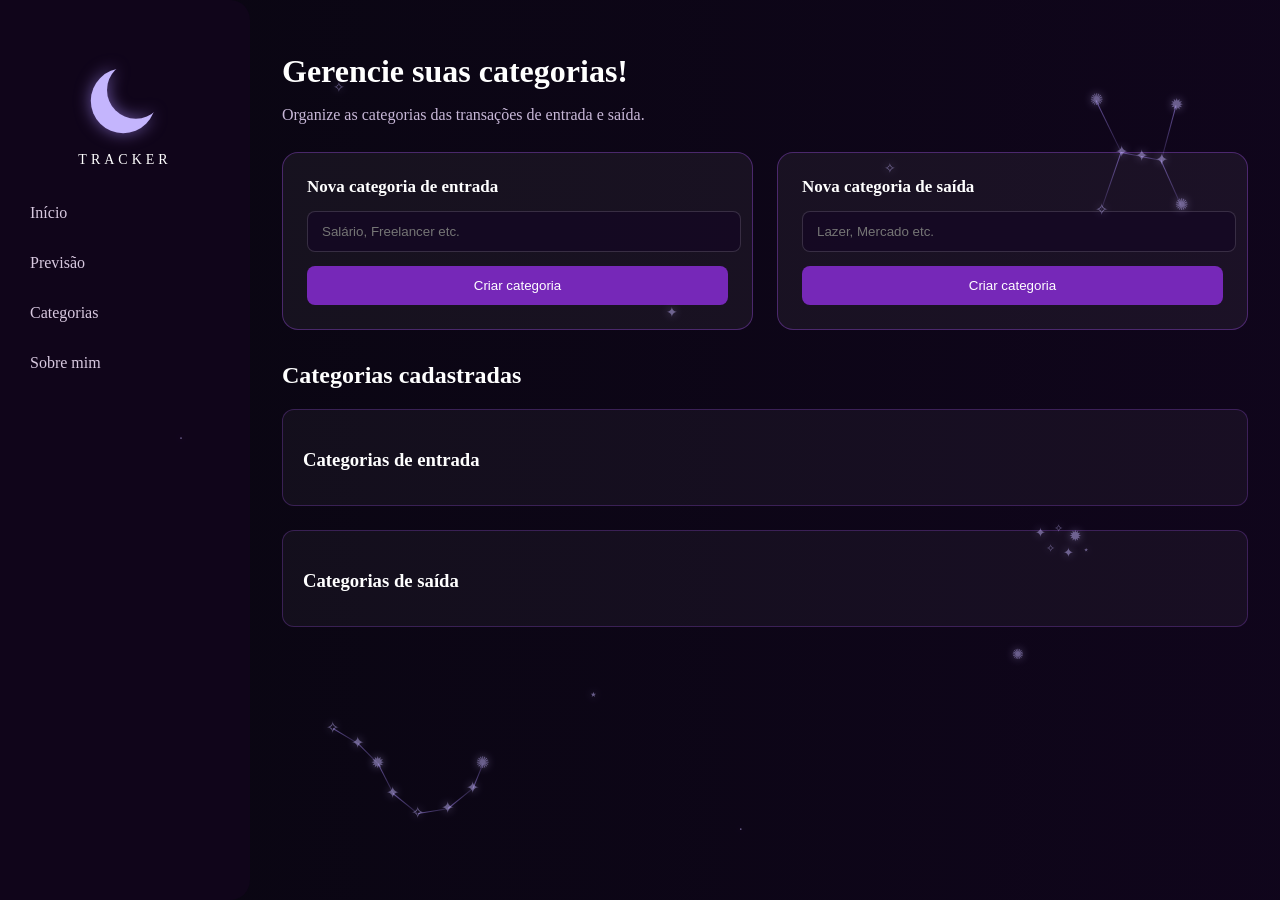
<file: frontend/categorias.html>
<!DOCTYPE html>
<html lang="pt-br">
<head>
    <meta charset="UTF-8">
    <meta name="viewport" content="width=device-width, initial-scale=1.0">
    <title>Categorias</title>
    <link rel="stylesheet" href="style.css">
    <link rel="icon" type="image/svg+xml" href="favicon.svg">
</head>
<body>

<div class="ceu-categorias" aria-hidden="true">

    <div class="cst cst-cat-1">
        <span class="ln" style="left:10px;top:10px;width:58px;transform:rotate(64deg)"></span>
        <span class="ln" style="left:90px;top:15px;width:57px;transform:rotate(105deg)"></span>
        <span class="ln" style="left:35px;top:62px;width:20px;transform:rotate(11deg)"></span>
        <span class="ln" style="left:55px;top:66px;width:20px;transform:rotate(11deg)"></span>
        <span class="ln" style="left:35px;top:62px;width:61px;transform:rotate(109deg)"></span>
        <span class="ln" style="left:75px;top:70px;width:49px;transform:rotate(66deg)"></span>
        <span class="st" style="left:10px;top:10px">✺</span>
        <span class="st" style="left:90px;top:15px;animation-delay:1s">✹</span>
        <span class="st" style="left:35px;top:62px;animation-delay:2s">✦</span>
        <span class="st" style="left:55px;top:66px;animation-delay:.6s">✦</span>
        <span class="st" style="left:75px;top:70px;animation-delay:1.8s">✦</span>
        <span class="st" style="left:15px;top:120px;animation-delay:3s">✧</span>
        <span class="st" style="left:95px;top:115px;animation-delay:2.4s">✺</span>
    </div>

    <div class="cst cst-cat-2">
        <span class="ln" style="left:0;top:10px;width:29px;transform:rotate(31deg)"></span>
        <span class="ln" style="left:25px;top:25px;width:28px;transform:rotate(45deg)"></span>
        <span class="ln" style="left:45px;top:45px;width:34px;transform:rotate(63deg)"></span>
        <span class="ln" style="left:60px;top:75px;width:32px;transform:rotate(39deg)"></span>
        <span class="ln" style="left:85px;top:95px;width:30px;transform:rotate(-9deg)"></span>
        <span class="ln" style="left:115px;top:90px;width:32px;transform:rotate(-39deg)"></span>
        <span class="ln" style="left:140px;top:70px;width:27px;transform:rotate(-68deg)"></span>
        <span class="st" style="left:0;top:10px">✧</span>
        <span class="st" style="left:25px;top:25px;animation-delay:.8s">✦</span>
        <span class="st" style="left:45px;top:45px;animation-delay:1.6s">✹</span>
        <span class="st" style="left:60px;top:75px;animation-delay:2.4s">✦</span>
        <span class="st" style="left:85px;top:95px;animation-delay:3.2s">✧</span>
        <span class="st" style="left:115px;top:90px;animation-delay:1s">✦</span>
        <span class="st" style="left:140px;top:70px;animation-delay:2s">✦</span>
        <span class="st" style="left:150px;top:45px;animation-delay:3.6s">✺</span>
    </div>

    <div class="cst cst-cat-3">
        <span class="st" style="left:10px;top:10px;font-size:13px">✦</span>
        <span class="st" style="left:28px;top:6px;animation-delay:.7s;font-size:11px">✧</span>
        <span class="st" style="left:45px;top:14px;animation-delay:1.4s;font-size:15px">✹</span>
        <span class="st" style="left:20px;top:26px;animation-delay:2.1s;font-size:11px">✧</span>
        <span class="st" style="left:38px;top:30px;animation-delay:2.8s;font-size:13px">✦</span>
        <span class="st" style="left:55px;top:28px;animation-delay:3.5s;font-size:10px">⋆</span>
    </div>

    <span class="st solta" style="top:9%;left:26%">✧</span>
    <span class="st solta" style="top:34%;left:52%;animation-delay:1.5s">✦</span>
    <span class="st solta" style="top:48%;left:14%;animation-delay:2.5s">·</span>
    <span class="st solta" style="top:72%;right:20%;animation-delay:.5s">✺</span>
    <span class="st solta" style="bottom:22%;left:46%;animation-delay:3.5s">⋆</span>
    <span class="st solta" style="top:18%;right:30%;animation-delay:4.5s">✧</span>
    <span class="st solta" style="bottom:7%;right:42%;animation-delay:2s">·</span>
</div>

    <div class="layout"> 
        <aside class="sidebar"> 
        <div class="logo">
            <svg class="lua" viewBox="0 0 100 100" role="img" aria-label="Tracker">
                <defs>
                    <mask id="recorte-lua">
                        <rect width="100" height="100" fill="white"/>
                        <circle cx="62" cy="40" r="32" fill="black"/>
                    </mask>
                </defs>
                <circle cx="48" cy="52" r="36" fill="currentColor" mask="url(#recorte-lua)"/>
            </svg>
            <span class="logo-nome">Tracker</span>
        </div>
                
            <nav>
                <a href="index.html">Início</a>
                <a href="previsao.html">Previsão</a>
                <a href="categorias.html">Categorias</a>
                <a href="sobre.html">Sobre mim</a>
            </nav>
        </aside>

        <main class="conteudo-categorias">
                <h1>Gerencie suas categorias!</h1>
                <p>Organize as categorias das transações de entrada e saída.</p>

                <div class="categoria-card">

                    <div class="categoria-entrada">
                        <label for="desc-catentrada">
                            Nova categoria de entrada
                        </label>

                        <input type="text" id="desc-catentrada" placeholder="Salário, Freelancer etc.">

                        <button id="btn-catentrada">
                            Criar categoria
                        </button>
                    </div>

                    <div class="categoria-saida">
                        <label for="desc-catsaida">
                            Nova categoria de saída
                        </label>

                        <input type="text" id="desc-catsaida" placeholder="Lazer, Mercado etc.">

                        <button id="btn-catsaida">
                            Criar categoria
                        </button>
                    </div>

                </div>

                <section class="categorias-lista">
                    <h2>Categorias cadastradas</h2>

                    <div id="lista-entradas">
                        <h3>Categorias de entrada</h3>
                    </div>

                    <div id="lista-saidas">
                        <h3>Categorias de saída</h3>
                    </div>
                </section>
        </main>
    </div>
    <script src="categorias.js"></script>
</body>
</html>
</file>
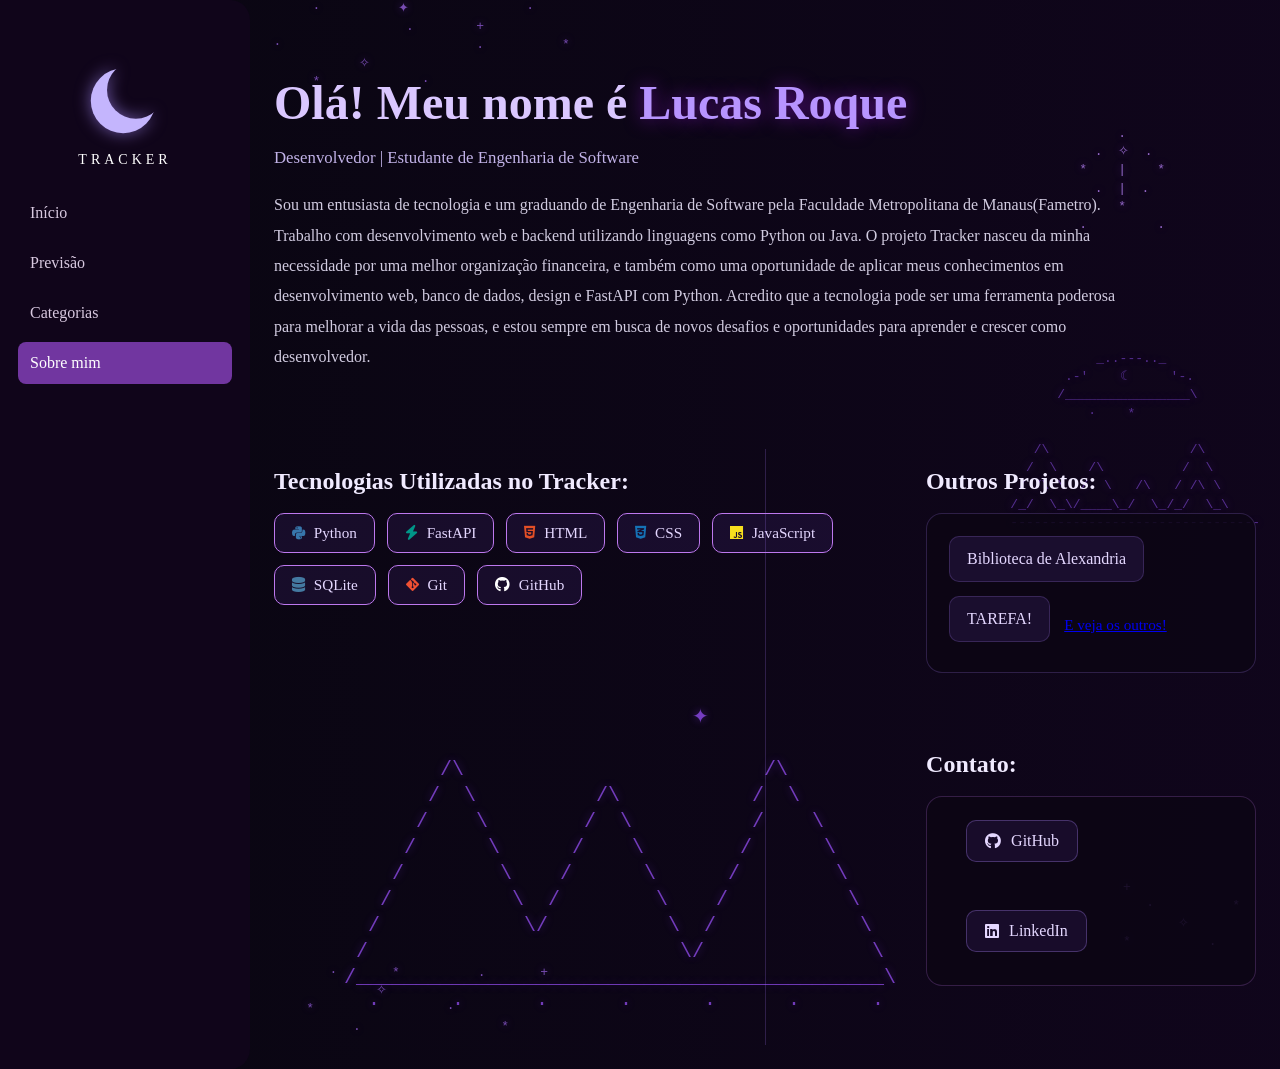
<file: frontend/sobre.html>
<!DOCTYPE html>
<html lang="pt-br">
<head>
    <meta charset="UTF-8">
    <meta name="viewport" content="width=device-width, initial-scale=1.0">
    <title>Sobre Mim</title>
    <link rel="stylesheet" href="style.css">
    <link rel="stylesheet" href="https://cdnjs.cloudflare.com/ajax/libs/font-awesome/6.7.2/css/all.min.css">
    <link rel="icon" type="image/svg+xml" href="favicon.svg">
</head>
<body>

    <div class = "layout"> 
        <aside class="sidebar"> 
        <div class="logo">
            <svg class="lua" viewBox="0 0 100 100" role="img" aria-label="Tracker">
                <defs>
                    <mask id="recorte-lua">
                        <rect width="100" height="100" fill="white"/>
                        <circle cx="62" cy="40" r="32" fill="black"/>
                    </mask>
                </defs>
                <circle cx="48" cy="52" r="36" fill="currentColor" mask="url(#recorte-lua)"/>
            </svg>
            <span class="logo-nome">Tracker</span>
        </div>
                
            <nav>
                <a href="index.html"  >Início</a>
                <a href="previsao.html">Previsão</a>
                <a href="categorias.html">Categorias</a>
                <a href="sobre.html"class="active">Sobre mim</a>
            </nav>
        </aside>

        <main class="main-content">


<div class="ceu-espacial" aria-hidden="true">

    <pre class="decoracao-espacial estrelas-superior">
        ·          ✦               ·
                    .        +
   ·                         .          *
              ✧
        *             ·
    </pre>

    <pre class="decoracao-espacial estrela-grande">
             .
          .  ✧  .
        *    |    *
          .  |  .
             *
        .         .
    </pre>

    <pre class="decoracao-espacial lua-montanha">
                  _..---.._
              .-'    ☾     '-.
             /________________\
                 ·    *

          /\                  /\
         /  \    /\          /  \
        / /\ \  /  \   /\   / /\ \
       /_/  \_\/____\_/  \_/_/  \_\
       --------------------------------
    </pre>

    <pre class="decoracao-espacial estrelas-inferior">
       ·       *          .       +
             ✧
    *                 ·
          .                  *
    </pre>

    <pre class="decoracao-espacial estrela-direita">
       +
          ·          *
              ✧
       *          .
    </pre>

</div>


                <section class="intro">
                    <h1>Olá! Meu nome é <span>Lucas Roque</span></h1>
                    <h3>Desenvolvedor | Estudante de Engenharia de Software</h3>
                    <p>Sou um entusiasta de tecnologia e um graduando de Engenharia de Software pela Faculdade Metropolitana de Manaus(Fametro). Trabalho com desenvolvimento web e backend utilizando linguagens como Python ou Java.
                        O projeto Tracker nasceu da minha necessidade por uma melhor organização financeira, e também como uma oportunidade de aplicar meus conhecimentos em desenvolvimento web, banco de dados, design e FastAPI com Python. Acredito que a tecnologia pode ser uma ferramenta poderosa para melhorar a vida das pessoas, e estou sempre em busca de novos desafios e oportunidades para aprender e crescer como desenvolvedor.
                    </p>
                </section>
                
                <div class="sobre-grid">
                        <section class="tecnologias">
                                <h2>Tecnologias Utilizadas no Tracker:</h2>
                                <ul>
                                    <li><i class="fa-brands fa-python" aria-hidden="true"></i> Python</li>
                                    <li><i class="fa-solid fa-bolt" aria-hidden="true"></i> FastAPI</li>
                                    <li><i class="fa-brands fa-html5" aria-hidden="true"></i> HTML</li>
                                    <li><i class="fa-brands fa-css3-alt" aria-hidden="true"></i> CSS</li>
                                    <li><i class="fa-brands fa-js" aria-hidden="true"></i> JavaScript</li>
                                    <li><i class="fa-solid fa-database" aria-hidden="true"></i> SQLite</li>
                                    <li><i class="fa-brands fa-git-alt" aria-hidden="true"></i> Git</li>
                                    <li><i class="fa-brands fa-github" aria-hidden="true"></i> GitHub</li>
                                </ul>

                                    <div class="montanhas-ascii" aria-hidden="true">
<pre>
                                  ✦

             /\                         /\
            /  \          /\           /  \
           /    \        /  \          /    \
          /      \      /    \        /      \
         /        \    /      \      /        \
        /          \  /        \    /          \
       /            \/          \  /            \
      /                          \/              \
     /____________________________________________\
       ·      ·      ·      ·      ·      ·      ·
</pre>
        </div>
    </section>

                        <div class="coluna-direita">
                            <section class="Outros-projetos">
                                <h2>Outros Projetos:</h2>
                                <div class="card-projetos">
                                    <ul>
                                        <li><a href="https://github.com/lucasz-gabriel/Biblioteca-de-Alexandria-do-Manfrine" target="_blank" rel="noopener noreferrer">Biblioteca de Alexandria</a></li>
                                        <li><a href="https://github.com/lucasz-gabriel/Lista-de-tarefas-html-css-js-fastAPI" target="_blank" rel="noopener noreferrer">TAREFA!</a></li>
                                        <h3>
                                            <a href="https://github.com/lucasz-gabriel"
                                            target="_blank"
                                            rel="noopener noreferrer">
                                                E veja os outros!
                                            </a>
                                        </h3>
                                    </ul>
                                </div>
                            </section>
                        

                            <section class="contato">
                                <h2>Contato:</h2>
                                <div class="card-contato">
                                    <ul>
                                        <li>
                                            <p>
                                                <a href="https://github.com/lucasz-gabriel" 
                                                    target="_blank" 
                                                    rel="noopener noreferrer">
                                                    <i class="fa-brands fa-github" aria-hidden="true"></i>GitHub
                                                </a>
                                            </p>
                                        </li>

                                        <li>
                                            <p>
                                                <a href="https://www.linkedin.com/in/lucas-roque-8791b53aa/" 
                                                    target="_blank" 
                                                    rel="noopener noreferrer">
                                                    <i class="fa-brands fa-linkedin" aria-hidden="true"></i>LinkedIn
                                                </a>
                                            </p>
                                        </li>
                                    </ul>
                                </div>
                            </section>
                        </div>
                </div>

        </main>
    </div>
</body>
</html>
</file>
<file: frontend/style.css>
/* ==========================
   Página Inicial
========================== */

body {
    background: linear-gradient(270deg,   #090611,
        #210735,
        #12051f,
        #090611);
    background-size: 400% 400%;
    animation: gradienteAnimado 15s ease infinite;
    margin:0;
}

@keyframes gradienteAnimado {
    0% { background-position: 0% 50%; }
    50% { background-position: 100% 50%; }
    100% { background-position: 0% 50%; }
}
.cards{
    display: grid;
    grid-template-columns: repeat(4, minmax(0, 1fr));
    gap: 16px;
    padding: 0 0 24px;
}

.card{
   background-color: rgba(12, 7, 20, 0.85);
    border-radius: 16px;
    padding: 24px;
    box-shadow: 0 4px 20px rgba(0, 0, 0, 0.3);
    border: 1px solid rgba(167, 123, 255, 0.22);
    font-family: -apple-system, BlinkMacSystemFont, "Segoe UI", Roboto, Helvetica, Arial, sans-serif;
}

.saldo-header{
    display:flex;
    justify-content: space-between;
    align-items: center;
    margin-bottom: 12px;
}
.saldo-title{
    font-family:Georgia, 'Times New Roman', Times, serif;
    font-size: large;
    color: #dac7ff;
}
.saldo-value{
    font-size:30px;
    justify-content: space-between;
    align-items:center;
    color:rgb(158, 162, 167)
}

.entrada-value{
    font-size:30px;
    justify-content: space-between;
    align-items:center;
    color:rgb(10, 255, 10)
}

.saida-value{
    font-size:30px;
    justify-content: space-between;
    align-items:center;
    color:rgb(231, 13, 13)
}

.entrada-header{
    display:flex;
    justify-content: space-between;
    align-items: center;
    margin-bottom: 12px;
}
.entrada-title{
  font-family:Georgia, 'Times New Roman', Times, serif;
  font-size: 20px;
  color: #dac7ff;
}

/* ==========================
   Entrada de dados
========================== */

.entrada-body{
    display:grid;
    grid-template-columns: repeat(3, minmax(0, 1fr));
    gap:10px 15px;
    color:#ffffff;
    justify-content: space-between;
    align-items:center;
    font-family:Georgia, 'Times New Roman', Times, serif;
    font-size:20px;

    #btn-entrada{
    grid-column:1/-1;
    width: 100%;
    background-color: #462050;
    color: #eee5ff;
    border: 1px solid #7136a0;
    border-radius: 8px;
    padding: 10px;
    cursor: pointer;
    margin-top:20px;
    transition: background-color 0.2s ease,
                border-color 0.2s ease,
                box-shadow 0.2s ease;
    }
    #btn-entrada:hover{
        background-color: #7136a0;
        border-color: #b794ff;
        box-shadow: 0 0 14px rgba(167, 123, 255, 0.25);
    }

    #descricao-entrada,
    #categoria-entrada,
    #valor-entrada{
        grid-row:2;
        width: 100%;
        min-width: 0;
        box-sizing: border-box;
        background-color:#050505;
        color:#928f8f;
        border-radius: 8px;
        border-color: #0f0f0f;      
    }    
}   
    #valor-entrada {
    -moz-appearance: textfield;
        &::-webkit-outer-spin-button,
        &::-webkit-inner-spin-button {
        -webkit-appearance: none;
        margin: 0;
        }
    }

/* ==========================
   Saída de dados
========================== */

.saida-header{
    display:flex;
    justify-content: space-between;
    align-items: center;
    margin-bottom:  12px;
}

.saida-title{
  font-family:Georgia, 'Times New Roman', Times, serif;
  font-size: 20px;
  color: #dac7ff;
}

.saida-body{ 
    display:grid;
    grid-template-columns: repeat(3, minmax(0, 1fr));
    gap:10px 15px;
    color:#ffffff;
    justify-content: space-between;
    align-items:center;
    font-family:Georgia, 'Times New Roman', Times, serif;
    font-size:20px;

    #btn-saida{
    grid-column:1/-1;
    width: 100%;
    background-color: #462050;
    color: #eee5ff;
    border: 1px solid #7136a0;
    border-radius: 8px;
    padding: 10px;
    cursor: pointer;
    margin-top:20px;
    transition: background-color 0.2s ease,
                border-color 0.2s ease,
                box-shadow 0.2s ease;
    }

    #valor-saida {
    -moz-appearance: textfield;
        &::-webkit-outer-spin-button,
        &::-webkit-inner-spin-button {
        -webkit-appearance: none;
        margin: 0;
        }
    }
    #btn-saida:hover{
        background-color: #7136a0;
        border-color: #b794ff;
        box-shadow: 0 0 14px rgba(167, 123, 255, 0.25);
    }
    
    #descricao-saida,
    #categoria-saida,
    #valor-saida{
        grid-row:2;
        width: 100%;
        min-width: 0;
        box-sizing: border-box;
        background-color:#050505;
        color:#928f8f;
        border-radius: 8px;
        border-color: #0f0f0f;       
    }  
}

/* ==========================
    Previsão e lista de transações
========================== */

.previsao-header{
    display:flex;
    justify-content: space-between;
    align-items: center;
    margin-bottom: 12px;
}

.previsao-title{
  font-family:Georgia, 'Times New Roman', Times, serif;
  font-size: extra-large;
  color: #dac7ff;
}

.previsao-body{
    font-size:20px;
    justify-content: space-between;
    align-items:center;
    color: #9c9c9c;
}

.transacoes {
    margin: 0 auto;
    padding: 0;
    color: #ffffff;

    h3 {
        font-family: Georgia, 'Times New Roman', Times, serif;
        margin-bottom: 12px;
    }
}

#lista-transacoes {
    list-style: none;
    margin: 0;
    padding: 0;
    background-color: rgba(56, 9, 87, 0.945);
    border-radius: 16px;
    border: 1px solid #0f0f0f;

    li {
        padding: 12px 20px;
        border-bottom: 1px solid rgba(255, 255, 255, 0.1);
        font-size: 16px;

        &:last-child {
            border-bottom: none;
        }

        &.entrada {
            color: #3f945e;
        }

        &.saida {
            color: #f87171;
        }
    }
}

/* ==========================
   Assinaturas
========================== */

.secao-grafico-assinaturas {
    display: flex;
    gap: 24px;
    align-items: flex-start;
    padding: 0 0 24px;
    justify-content: space-between;
    min-width: 0;
}

.grafico-card {
    position: relative;
    isolation: isolate;
    flex: 1 1 280px;
    min-width: 0;
    box-sizing: border-box;
    color: #ffffff;
    padding: 24px;
    margin-left: 250px;
    overflow: visible;
}

.grafico-card canvas {
    position:relative;
    z-index:1;
    display: block;
    width: 280px;
    height: 280px;
}

.assinaturas-title{
    font-size:20px;
}

.assinaturas-card {
    flex: 1 1 280px;
    min-width: 0;
    color: #dac7ff;
    padding: 20px;
}

#lista-assinaturas {
    list-style: none;
    margin: 0 0 16px 0;
    padding: 0;
}

#lista-assinaturas li {
    display: flex;
    justify-content: space-between;
    padding: 8px 0;
    border-bottom: 1px solid rgba(255, 255, 255, 0.1);
    font-size: 14px;
}

.nova-assinatura {
    display: flex;
    flex-direction: column;
    gap: 16px;
    padding: 24px;
}

#nome-assinatura,
#valor-assinatura,
#dia-assinatura,
#categoria-assinatura{
    background-color: #050505;
    color: #928f8f !important;
    border-radius: 8px;
    border-color: #0f0f0f;
    padding: 8px 16px;
}

#categoria-assinatura option {
    background-color: #050505;
    color: #928f8f;
}

#valor-assinatura,
#dia-assinatura {
       -moz-appearance: textfield;
        &::-webkit-outer-spin-button,
        &::-webkit-inner-spin-button {
        -webkit-appearance: none;
        margin: 0;
        }
    }

#categoria-assinatura{
    color:#050505;
}

.lancamentos {
    display: grid;
    grid-template-columns: repeat(auto-fit, minmax(280px, 1fr));
    gap: 16px;
    padding: 0 0 24px;
}

#btn-assinatura{
    width: 100%;
    background-color: #462050;
    color: #eee5ff;
    border: 1px solid #7136a0;
    border-radius: 8px;
    padding: 10px;
    cursor: pointer;
    transition: background-color 0.2s ease,
                border-color 0.2s ease,
                box-shadow 0.2s ease;
}

#btn-assinatura:hover {
    background-color: #7136a0;
    border-color: #b794ff;
    box-shadow: 0 0 14px rgba(167, 123, 255, 0.25);
}

.btn-deletar {
    background: none;
    border: none;
    color: rgba(255, 255, 255, 0.5);
    cursor: pointer;
    font-size: 18px;
    padding: 0 8px;
}

.btn-deletar:hover {
    color: #dc2626;
}

#lista-transacoes li {
    display: flex;
    justify-content: space-between;
    align-items: center;
}

.layout{
    display: flex;
    min-height: 100vh;
}


.listas-inferiores {
    display: grid;
    grid-template-columns: minmax(0, 1fr) 1px minmax(0, 1fr);
    gap: 24px;
    align-items: start;
    width: 100%;
    margin-top: 24px;
}

.listas-inferiores .transacoes,
.listas-inferiores .assinaturas-lista {
    font-size:20px;
    text-align:center;
    color:#ffffff;
    min-width: 0;
}

.card-assinaturas{
    font-size:15px;
    color:#ffffff;
}

#lista-cobrancas li {
    font-size:20px;
    display: flex;
    align-items: center;
    justify-content: flex-start;
    gap: 8px;
    margin:10px;
}

.btn-pagar {
    background: #6b21a8;
    color: #ffffff;
    border: 1px solid #a855f7;
    border-radius: 6px;
    padding: 6px 12px;
    cursor: pointer;
    transition: background 0.25s ease, box-shadow 0.25s ease,
                transform 0.25s ease;
}

.btn-pagar:hover {
    background: #9333ea;
    box-shadow: 0 0 10px rgba(168, 85, 247, 0.45);
    transform: translateY(-1px);
}

.btn-pagar:active {
    transform: translateY(0);
}


.divisoria-listas {
    width: 1px;
    align-self: stretch;
    background: rgba(168, 85, 247, 0.35);
}

.listas-inferiores h3 {
    margin-top: 0;
    margin-bottom: 16px;
}

.listas-inferiores ul {
    padding-left: 0;
    margin-top: 0;
}


@media (max-width: 768px) {
    .listas-inferiores {
        grid-template-columns: 1fr;
        gap: 20px;
    }

    .divisoria-listas {
        width: 100%;
        height: 1px;
    }
}

/* ==========================
   Sidebar
========================== */

.sidebar {
    width: 250px;
    min-height: 100vh;
    
    flex-shrink:0;
    box-sizing:border-box;
    border-radius: 0px 20px 20px 0px;

    background-color: #10051a;
    color: #ffffff;
    padding:30px 18px;
}

.main-content {
    position:relative;
    isolation:isolate;
    flex: 1;
    min-width:0;
    padding: 24px;
    box-sizing:border-box;
}

.sidebar nav {
    display: flex;
    flex-direction: column;
    gap: 8px;
}

.sidebar nav a {
    display: block;
    padding: 12px;
    border-radius: 8px;
    color: #d8c9e0;
    text-decoration: none;
    transition: background-color 0.2s ease;
}

.sidebar nav a:hover {
    background-color: #452052;
    color: #ffffff;
}

.sidebar nav a.active {
    background-color: #7136a0;
    color: #ffffff;
}

/* ==========================
   Logo
========================== */

.logo {
    display: flex;
    flex-direction: column;
    align-items: center;
    gap: 8px;
    padding: 24px 0;
}

.lua {
    width: 90px;
    height: 90px;
    color: #c4b5fd;
    filter: drop-shadow(0 0 8px rgba(167, 139, 250, 0.6));
    cursor: pointer;
    transition: transform 0.4s ease, filter 0.4s ease;
}

.lua:hover {
    transform: rotate(-15deg) scale(1.1);
    filter: drop-shadow(0 0 18px rgba(196, 181, 253, 0.95));
}

.logo-nome {
    font-family: Georgia, 'Times New Roman', Times, serif;
    font-size: 14px;
    letter-spacing: 4px;
    text-transform: uppercase;
    color: #ffffff;
}


/* ==========================
   Constelação das páginas
========================== */ 

.ceu-inicio 
.ceu-categorias
{
    position: fixed;
    inset: 0;
    overflow: hidden;
    pointer-events: none;
    z-index: 0;
}

.cst {
    position: absolute;
}

.cst-1 { top: 5%;     right: 6%; width: 150px; height: 80px; }
.cst-2 { top: 48%;    right: 3%; width: 110px; height: 95px; }
.cst-3 { bottom: 6%;  left: 20%; width: 140px; height: 95px; }

.cst-cat-1 { top: 10%;    right: 5%;  width: 130px; height: 130px; }
.cst-cat-2 { bottom: 8%;  left: 26%;  width: 170px; height: 110px; }
.cst-cat-3 { top: 58%;    right: 14%; width: 70px;  height: 45px; }

.st {
    position: absolute;
    transform: translate(-50%, -50%);
    font-size: 16px;
    line-height: 1;
    color: #c4b5fd;
    text-shadow: 0 0 8px rgba(196, 181, 253, 0.8);
    opacity: 0.5;
    user-select: none;
    animation: cintilar 4s ease-in-out infinite;
}

.st.solta {
    transform: none;
    font-size: 14px;
}

.ln {
    position: absolute;
    height: 1px;
    transform-origin: 0 50%;
    background: linear-gradient(90deg, rgba(167, 139, 250, 0.55), rgba(167, 139, 250, 0.15));
}

@keyframes cintilar {
    0%, 100% { opacity: 0.25; }
    50%      { opacity: 0.9; }
}

.main-content
.conteudo-categorias {
    position: relative;
    z-index: 1;
}
.grafico-card canvas {
    position: relative;
    overflow:visible;
    z-index: 1;
}

/* ==========================
   PÁGINA SOBRE MIM
========================== */

.main-content>h1{
    font-size:2rem;
    margin-bottom: 28px;
}

.intro{
    margin-bottom:35px;
    padding:10px 0 25px;
    max-width: 950px;
}

.intro h1{
    color:#dac7ff;
    font-size: clamp(2rem,4vw,3rem);
    margin-bottom:12px;
    line-height:1.2;
}

.intro h1 span{
    color:#b794ff;
    text-shadow:0 0 18px #5e108b;
}

.intro h3{
    color:#c2b3e8;
    font-size:1.05rem;
    font-weight: 500;
    margin-bottom:22px;
}

.intro p{
    color:#d1cbe0;
    font-size:1rem;
    line-height:1.9;
    max-width:850px;
}

.tecnologias,
.Outros-projetos,
.contato{
    margin-bottom:28px;
}

.tecnologias h2,
.Outros-projetos h2,
.contato h2{
    font-size:1.35;
    margin-bottom:18px;
    color:#f0eaff;
}

.tecnologias ul{
    display: flex;
    flex-wrap:wrap;
    gap:12px;
    padding:0;
    margin:0;
    life-style:none;
}

.tecnologias li{
    padding:10px 17px;
    border:1px solid #bd78ee;
    border-radius:10px;
    background:rgba(111, 66, 193, 0.13);
    color:#e4d7ff;
    list-style:none;
    font-size:0.95rem;
    transition:0.25s ease;
}

.tecnologias li i {
    margin-right: 5px;
    font-size: 15px;
}

/* Cores individuais dos ícones das tecnologias */
.tecnologias li:nth-child(1) i {
    color: #3776AB; /* Python */
}

.tecnologias li:nth-child(2) i {
    color: #009688; /* FastAPI */
}

.tecnologias li:nth-child(3) i {
    color: #E34F26; /* HTML */
}

.tecnologias li:nth-child(4) i {
    color: #1572B6; /* CSS */
}

.tecnologias li:nth-child(5) i {
    color: #F7DF1E; /* JavaScript */
}

.tecnologias li:nth-child(6) i {
    color: #4479A1; /* SQLite */
}

.tecnologias li:nth-child(7) i {
    color: #F05032; /* Git */
}

.tecnologias li:nth-child(8) i {
    color: #FFFFFF; /* GitHub */
}

.tecnologia li:hover{
    transform:translateY(-3px);
    border-color:#a77bff;
    background: rgba(111, 66, 193, 0.28);
    box-shadow: 0 0 16px #1d062c
}

.card-projetos{
    padding:22px;
    border:1px  solid rgba(167,123,255,0.22);
    border-radius: 16px;
    background: rgba(12, 7, 20, 0.85);
    transition: 0.25s ease;
}

.card-projetos:hover {
    border-color: rgba(177, 137, 255, 0.5);
    box-shadow: 0 0 22px rgba(143, 92, 255, 0.1);
}

.card-projetos ul {
    list-style: none;
    padding: 0;
    margin: 0;
    display: flex;
    flex-wrap: wrap;
    gap: 14px;
}

.card-projetos li a {
    display: block;
    padding: 13px 17px;
    border-radius: 10px;
    background: rgba(111, 66, 193, 0.15);
    border: 1px solid rgba(177, 137, 255, 0.2);
    color: #e4d7ff;
    text-decoration: none;
    transition: 0.25s ease;
}

.card-projetos li a:hover {
    color: #ffffff;
    background: rgba(111, 66, 193, 0.35);
    border-color: #a77bff;
    transform: translateY(-2px);
}

.card-projetos h3 {
    margin-top: 20px;
    color: #a99bbf;
    font-size: 0.95rem;
    font-weight: 400;
}

.card-contato{
    padding: 10px 22px;
    border: 1px solid rgba(198, 121, 250, 0.22);
    border-radius: 16px;
    background: rgba(12, 7, 20, 0.85);
    transition: 0.25 ease;
}

.card-contato p{
    display: block;
    padding: 13px 17px;
    border-radius: 10px;
    color: #a99bbf;
    text-decoration: none;
}

.card-contato:hover {
    border-color: rgba(177, 137, 255, 0.5);
    box-shadow: 0 0 22px rgba(143, 92, 255, 0.1);
}

.card-contato ul {
    display: flex;
    flex-wrap: wrap;
    gap: 12px;
    list-style: none;
    padding: 0;
    margin: 0;
}

.card-contato a {
    display: inline-block;
    transition: transform 0.25s ease,
                box-shadow 0.25s ease,
                background-color 0.25s ease;
}

.card-contato a:hover {
    transform: translateY(-4px);
    background: rgba(111, 66, 193, 0.35);
    box-shadow: 0 0 14px rgba(143, 92, 255, 0.25);
}

.contato {
    padding-top: 5px;
}

.contato p {
    display: inline-block;
    margin: 0 10px 10px 0;
}

.contato a {
    display: inline-block;
    padding: 11px 18px;
    border-radius: 10px;
    color: #e4d7ff;
    text-decoration: none;
    border: 1px solid rgba(177, 137, 255, 0.3);
    background: rgba(111, 66, 193, 0.13);
    transition: 0.25s ease;
}

.contato a:hover {
    color: white;
    border-color: #a77bff;
    background: rgba(111, 66, 193, 0.3);
    box-shadow: 0 0 16px rgba(143, 92, 255, 0.15);
}

/*==================
    PÁG CATEGORIAS
===================*/
.conteudo-categorias {
    flex: 1;
    min-width: 0;
    padding: 32px;
    color: #fff;
}

.conteudo-categorias h1 {
    margin-bottom: 8px;
}

.conteudo-categorias > p {
    margin-bottom: 28px;
    color: #c8b8d8;
}

.categoria-card {
    display: grid;
    grid-template-columns: repeat(2, minmax(0, 1fr));
    gap: 24px;
}

.categoria-entrada,
.categoria-saida{
    display: flex;
    flex-direction: column;
    gap: 14px;
    padding: 24px;
    background: rgba(255, 255, 255, 0.05);
    border: 1px solid rgba(168, 85, 247, 0.35);
    border-radius: 16px;
}

.categoria-entrada label,
.categoria-saida label {
    font-size: 17px;
    font-weight: 600;
}

.categoria-entrada input,
.categoria-saida input {
    width: 96%;
    padding: 12px 14px;
    color: #fff;
    background: rgba(20, 8, 35, 0.8);
    border: 1px solid rgba(255, 255, 255, 0.15);
    border-radius: 8px;
    outline: none;
}

.categoria-entrada input:focus,
.categoria-saida input:focus {
    border-color: #a855f7;
}

.categoria-entrada button,
.categoria-saida button {
    padding: 12px;
    color: #fff;
    background: #7628b8;
    border: none;
    border-radius: 8px;
    cursor: pointer;
    transition: background 0.2s ease;
}

.categoria-entrada button:hover,
.categoria-saida button:hover {
    background: #9138d6;
}

.categoria-item {
    display: flex;
    align-items: center;
    justify-content: space-between;
    gap: 16px;
    padding: 12px 0;
    border-bottom: 1px solid rgba(168, 85, 247, 0.2);
}

.categoria-item:last-child {
    border-bottom: none;
}

.btn-excluir-categoria {
    padding: 7px 12px;
    color: #fff;
    background: #8b2635;
    border: 1px solid #b53b4d;
    border-radius: 6px;
    cursor: pointer;
}

.btn-excluir-categoria:hover {
    background: #a52e40;
}

/* Lista de categorias */
.categorias-lista {
    margin-top: 32px;
}

.categorias-lista h2 {
    margin-bottom: 20px;
}

#lista-entradas,
#lista-saidas {
    margin-bottom: 24px;
    padding: 20px;
    background: rgba(255, 255, 255, 0.04);
    border: 1px solid rgba(168, 85, 247, 0.25);
    border-radius: 12px;
}

#lista-entradas h3,
#lista-saidas h3 {
    margin-bottom: 14px;
}

/* Layout responsivo */
@media (max-width: 800px) {
    .conteudo-categorias {
        padding: 20px;
    }

    .categoria-card {
        grid-template-columns: 1fr;
    }
}


/* Responsividade */

@media (max-width: 768px) {
    .main-content > h1 {
        font-size: 1.7rem;
    }

    .intro h1 {
        font-size: 2rem;
    }

    .intro p {
        font-size: 0.95rem;
    }

    .card-projetos {
        padding: 16px;
    }

    .card-contato{
        padding:16px;
    }
}

.sobre-grid {
    position:relative;
    display: grid;
    grid-template-columns: 1fr 1fr;
    gap: 30px;
    align-items: start;
}

.sobre-grid::before {
    content: "";
    position: absolute;
    top: 0;
    bottom: 0;
    left: 50%;
    width: 1px;
    background: rgba(167, 123, 255, 0.22);
}

.coluna-direita {
    display: flex;
    flex-direction: column;
    gap: 25px;
}

.tecnologias h2,
.Outros-projetos h2,
.contato h2 {
    color: #f0eaff;
}

.tecnologias ul {
    list-style: none;
    padding: 0;
    margin: 0;
}

@media (max-width: 768px) {
    .sobre-grid {
        grid-template-columns: 1fr;
    }
}

.card-contato a i {
    font-size: 16px;
    margin-right: 7px;
    vertical-align: middle;
}

.card-contato a {
    display: inline-flex;
    align-items: center;
    justify-content: center;
    gap: 3px;
}

/*Design de espaço da tela SobreMim*/

.ceu-espacial {
    position: absolute;
    inset: 0;
    overflow: hidden;
    pointer-events: none;
    z-index: 0;
}

.decoracao-espacial {
    position: absolute;
    margin: 0;
    color: rgba(173, 112, 255, 0.65);
    font-family: monospace;
    font-size: 13px;
    line-height: 1.4;
    white-space: pre;
    text-shadow: 0 0 8px rgba(151, 75, 255, 0.4);
    user-select: none;
}

.intro,
.sobre-grid {
    position: relative;
    z-index: 1;
}

.estrelas-topo {
    top: 15px;
    right: 35px;
}

.estrela-grande {
    top: 125px;
    right: 115px;
    color: rgba(190, 135, 255, 0.75);
}

.lua-montanha {
    top: 350px;
    right: 20px;
    color: rgba(153, 87, 255, 0.5);
}

.estrelas-inferior {
    bottom: 15px;
    left: 25px;
}

.estrela-direita {
    right: 40px;
    bottom: 100px;
}

@media (max-width: 768px) {
    .estrela-grande {
        right: 5px;
        top: 100px;
        opacity: 0.5;
    }

    .lua-montanha {
        right: -100px;
        top: 400px;
        opacity: 0.4;
    }

    .estrelas-superior {
        right: 10px;
    }

    .estrela-direita {
        display: none;
    }
}

.montanhas-ascii {
    position: static;
    width: 100%;
    margin-top: 100px;
    padding-left: 10px;
    box-sizing: border-box;
    overflow: hidden;
}

.montanhas-ascii pre {
    margin: 0;
    color: rgba(157, 83, 255, 0.7);
    font-family: monospace;
    font-size: 20px;
    line-height: 1.3;
    white-space: pre;
    text-shadow: 0 0 8px rgba(137, 65, 255, 0.4);
}

/*Previsão*/

.main-previsao{
    flex:1;
    min-width:0;
    padding:35px;
    color:#ffffff;
    font-family:Georgia,'Times New Roman',Times,serif;
}

.previsao-inicio{
    margin-bottom:30px;
}

.previsao-titulo{
    font-size:32px;
    margin-bottom:8px;
}

.descricao{
    font-size:17px;
    font-weight:normal;
    color:#aaa0ba;
    margin-top:0;
}

/*cards*/

.card-previsao{
    display:grid;
    grid-template-columns: repeat(2,minmax(0,1fr));
    gap:20px;

    background: rgba(25,18,38,0.85);
    border:1px solid #382647;
    border-radius:16px;
    padding:25px;
    margin-bottom:25px;
    box-shadow:0 8px 25px rgba(0,0,0,0.15);
}

.previsao-saldo{
    grid-column:1/-1;
    display:flex;
    flex-direction:column;
    gap:12px;

    padding-bottom:20px;
    border-bottom:1px solid #382647;
    color:#c9b8dc;
    font-size:16px;
}

.saldo-previsao{
    color:#d6b4ff;
    font-size:32px;
    font-weight: bold;
}

.previsao-entradas,
.previsao-saidas{
    display:flex;
    flex-direction:column;
    gap:12px;
    font-size: 15px;
    color:#aaa0ba;
}

.entrada-previsao{
    color:#62d6a0;
    font-size:22px;
    font-weight: bold;
}

.saida-previsao{
    color:#ff8d9a;
    font-size:22px;
    font-weight: bold;
}

.card-evolucao,
.card-gastos {
    position: relative;
    min-height: 400px;
    height: auto;
    background: rgba(25, 18, 38, 0.85);
    border: 1px solid #382647;
    border-radius: 16px;
    padding: 25px;
    margin-bottom: 25px;
    box-shadow: 0 8px 25px rgba(0, 0, 0, 0.15);
}


.evolucao-titulo,
.card-gastos h1 {
    font-size: 21px;
    margin-top: 0;
    margin-bottom: 25px;
}


.evolucao-titulo,
.card-gastos h1{
    font-size:21px;
    margin-top:0;
    margin-bottom:25px;
}

.card-evolucao canvas{
    display:block;
    width:100% !important;
    height:320px !important;
    max-width: 1500px;
    margin:0;
}

.grafico-gastos-container canvas {
    display: block;
    width: 100% !important;
    height: 100% !important;
}


@media(max-width:768px){
    .main-previsao{
        padding:20px
    }

    .previsao-titulo{
        font-size:26px;
    }

    .card-previsao,
    .card-evolucao,
    .card-gastos{
        position:relative;
        height:400px;   
        padding:18px;
        box-sizing:border-box;
    }

    .saldo-previsao{
        font-size:27px;
    }

.grafico-evolucao-container,
.grafico-gastos-container {
    display: block;
    position: relative;
    width: 100%;
    height: 280px;
    min-height: 0;
    overflow: hidden;
}

#grafico-gastos {
    display: block;
    max-width: 100%;
}

}

[hidden] {
    display: none !important;
}

.mensagem-historico {
    min-height: 220px;
    padding: 32px;
    display: flex;
    flex-direction: column;
    align-items: center;
    justify-content: center;
    text-align: center;
    gap: 12px;
}

.mensagem-historico h2 {
    color: #c084fc;
    font-size: 1.4rem;
    margin: 0;
}

.mensagem-historico p {
    color: #c4b5d5;
    max-width: 520px;
    line-height: 1.6;
    margin: 0;
}

@media(max-width:480px){
    .card-previsao{
        grid-template-columns: 1fr;
    }

    .previsao-saldo{
        grid-column:auto;
    }
}

.ceu-estrelado {
    position: fixed;
    inset: 0;
    overflow: hidden;
    pointer-events: none;
    z-index: -1;
}

.constelacao {
    position: absolute;
    width: 150px;
    height: 100px;
    opacity: 0.65;
}

.constelacao-1 {
    top: 25px;
    left: 38%;
}

.constelacao-2 {
    top: 55px;
    right: 8%;
    transform: scale(0.8) rotate(15deg);
}

.estrela {
    position: absolute;
    color: #d8b4fe;
    text-shadow: 0 0 8px #a855f7;
    animation: brilho 3s ease-in-out infinite alternate;
}

.s1 { top: 5px; left: 10px; }
.s2 { top: 35px; left: 55px; }
.s3 { top: 10px; left: 100px; }
.s4 { top: 75px; left: 80px; }

.linha {
    position: absolute;
    height: 1px;
    background: linear-gradient(90deg, #a855f7, #d8b4fe);
    transform-origin: left;
    opacity: 0.5;
}

.constelacao .l1 {
    top: 13px;
    left: 17px;
    width: 53px;
    transform: rotate(32deg);
}

.constelacao .l2 {
    top: 38px;
    left: 62px;
    width: 50px;
    transform: rotate(-28deg);
}

.constelacao .l3 {
    top: 20px;
    left: 105px;
    width: 70px;
    transform: rotate(115deg);
}

.solta {
    font-size: 12px;
}

.e1 { top: 8%; left: 15%; }
.e2 { top: 18%; left: 55%; }
.e3 { top: 12%; left: 75%; }
.e4 { top: 28%; left: 92%; }
.e5 { top: 40%; left: 8%; }
.e6 { top: 58%; left: 95%; }
.e7 { top: 78%; left: 18%; }
.e8 { top: 88%; left: 68%; }

@keyframes brilho {
    from {
        opacity: 0.35;
        transform: scale(0.9);
    }
    to {
        opacity: 1;
        transform: scale(1.15);
    }
}
</file>
